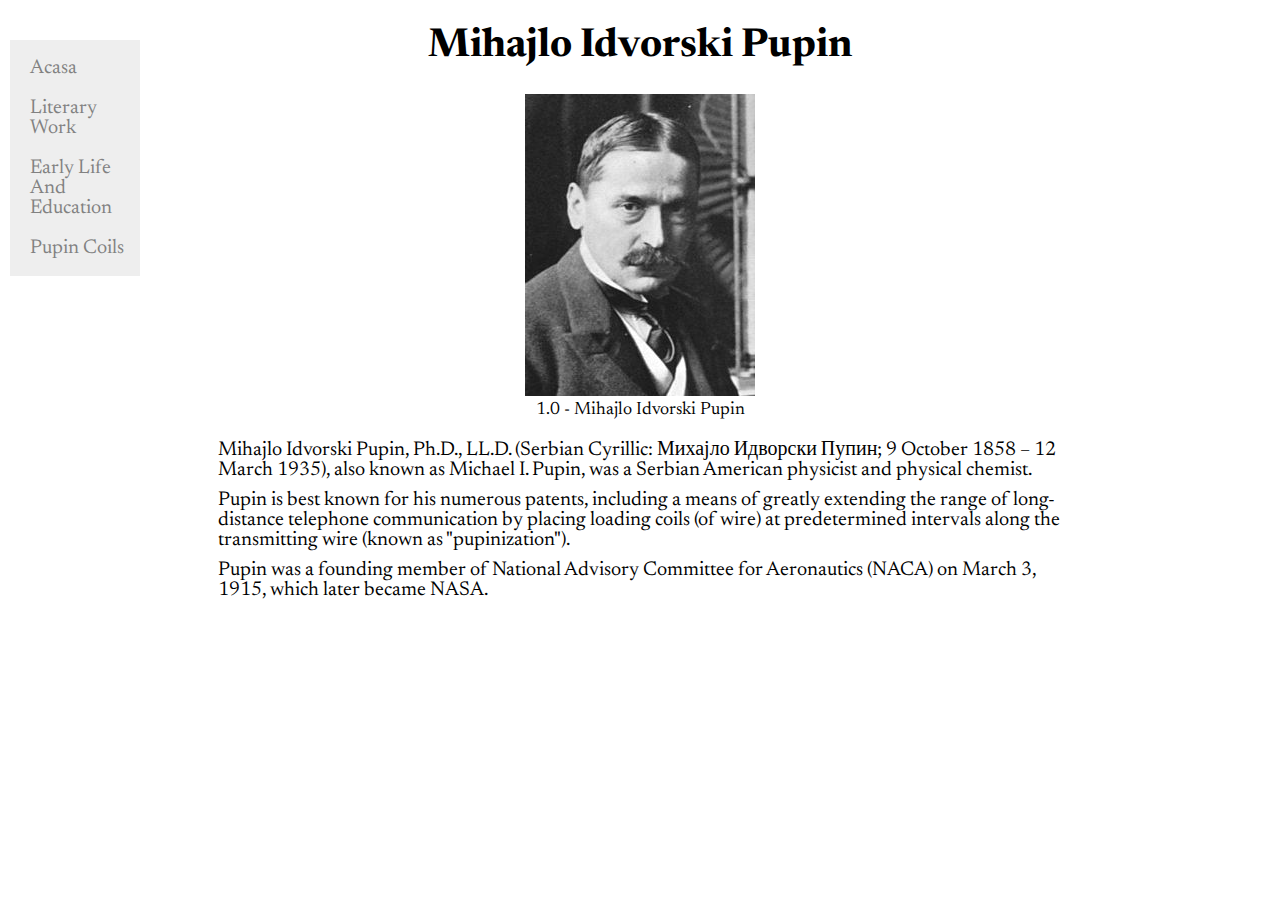
<file: index.html>
<!DOCTYPE html>
<html lang="en">
<head>
    <base href="Assignment_Mini_Site">
    <meta charset="UTF-8">
    <meta name="viewport" content="width=device-width, initial-scale=1.0">
    <link rel="stylesheet" href="./css/main.css">
    <link rel="preconnect" href="https://fonts.gstatic.com">
    <link href="https://fonts.googleapis.com/css2?family=Newsreader&display=swap" rel="stylesheet">
    <title>Mihajlo Idvorski Pupin</title>
</head>
<body>
    <header>
        <ul class="sidenav">
            <li><a href="./index.html">Acasa</a></li>
            <li><a href="./literary-work.html">Literary Work</a></li>
            <li><a href="./early-life-and-education.html">Early Life And Education</a></li>
            <li><a href="./pupin-coils.html">Pupin Coils</a></li>
        </ul>

    </header>
    <div class="main">
        <h1>Mihajlo Idvorski Pupin</h1>
        <figure class="fig">
            <img src="./images/pupin.jpg" alt="Mihajlo Idvorski Pupin">
            <figcaption>1.0 - Mihajlo Idvorski Pupin</figcaption>
        </figure>   
        <p>Mihajlo Idvorski Pupin, Ph.D., LL.D. (Serbian Cyrillic: Михајло Идворски Пупин; 9 October 1858 – 12 March 1935), also known as Michael I. Pupin, was a Serbian American physicist and physical chemist.</p>
        <p>Pupin is best known for his numerous patents, including a means of greatly extending the range of long-distance telephone communication by placing loading coils (of wire) at predetermined intervals along the transmitting wire (known as "pupinization"). </p>
        <p>Pupin was a founding member of National Advisory Committee for Aeronautics (NACA) on March 3, 1915, which later became NASA.</p>
    </div>
</body>
</html>
</file>
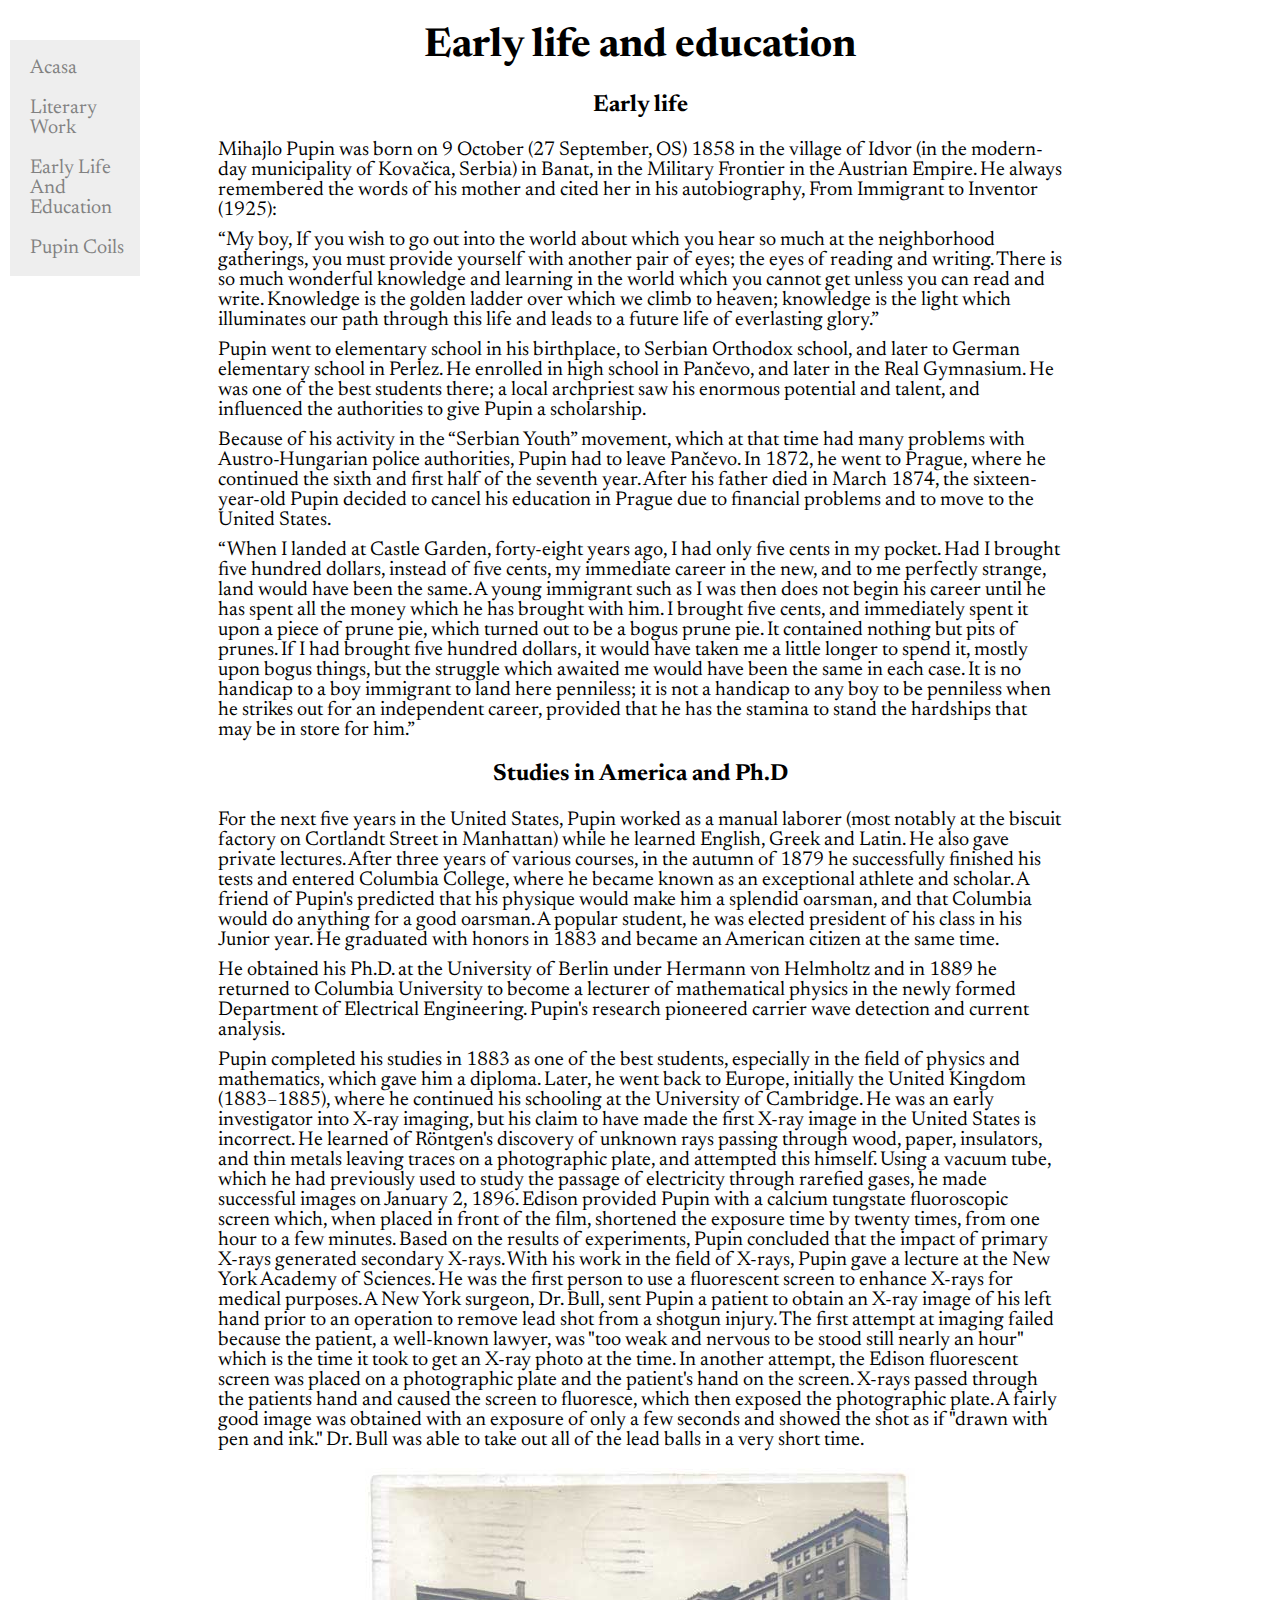
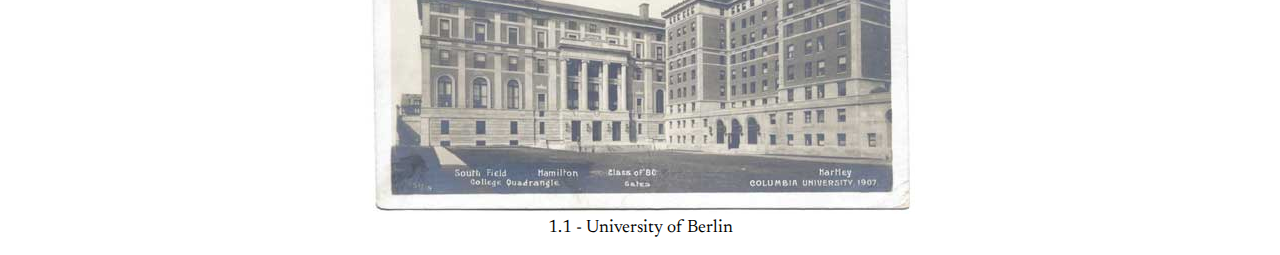
<file: early-life-and-education.html>
<!DOCTYPE html>
<html lang="en">
<head>
    <meta charset="UTF-8">
    <meta name="viewport" content="width=device-width, initial-scale=1.0">
    <link rel="stylesheet" href="./css/main.css">
    <link rel="preconnect" href="https://fonts.gstatic.com">
    <link href="https://fonts.googleapis.com/css2?family=Newsreader&display=swap" rel="stylesheet">
    <title>Early life and education</title>
</head>
<body>
    <header>
        <ul class="sidenav">
            <li><a href="./index.html">Acasa</a></li>
            <li><a href="./literary-work.html">Literary Work</a></li>
            <li><a href="./early-life-and-education.html">Early Life And Education</a></li>
            <li><a href="./pupin-coils.html">Pupin Coils</a></li>
        </ul>

    </header>
    <div class="main">
        <h1>Early life and education</h1>
        <h3>Early life</h3>
        <p>Mihajlo Pupin was born on 9 October (27 September, OS) 1858 in the village of Idvor (in the modern-day municipality of Kovačica, Serbia) in Banat, in the Military Frontier in the Austrian Empire. He always remembered the words of his mother and cited her in his autobiography, From Immigrant to Inventor (1925):</p>
        <p>“My boy, If you wish to go out into the world about which you hear so much at the neighborhood gatherings, you must provide yourself with another pair of eyes; the eyes of reading and writing. There is so much wonderful knowledge and learning in the world which you cannot get unless you can read and write. Knowledge is the golden ladder over which we climb to heaven; knowledge is the light which illuminates our path through this life and leads to a future life of everlasting glory.”</p>
        <p>Pupin went to elementary school in his birthplace, to Serbian Orthodox school, and later to German elementary school in Perlez. He enrolled in high school in Pančevo, and later in the Real Gymnasium. He was one of the best students there; a local archpriest saw his enormous potential and talent, and influenced the authorities to give Pupin a scholarship.</p>
        <p>Because of his activity in the “Serbian Youth” movement, which at that time had many problems with Austro-Hungarian police authorities, Pupin had to leave Pančevo. In 1872, he went to Prague, where he continued the sixth and first half of the seventh year. After his father died in March 1874, the sixteen-year-old Pupin decided to cancel his education in Prague due to financial problems and to move to the United States.</p>
        <p>“When I landed at Castle Garden, forty-eight years ago, I had only five cents in my pocket. Had I brought five hundred dollars, instead of five cents, my immediate career in the new, and to me perfectly strange, land would have been the same. A young immigrant such as I was then does not begin his career until he has spent all the money which he has brought with him. I brought five cents, and immediately spent it upon a piece of prune pie, which turned out to be a bogus prune pie. It contained nothing but pits of prunes. If I had brought five hundred dollars, it would have taken me a little longer to spend it, mostly upon bogus things, but the struggle which awaited me would have been the same in each case. It is no handicap to a boy immigrant to land here penniless; it is not a handicap to any boy to be penniless when he strikes out for an independent career, provided that he has the stamina to stand the hardships that may be in store for him.”</p>
        <h3>Studies in America and Ph.D</h3>
        <p>For the next five years in the United States, Pupin worked as a manual laborer (most notably at the biscuit factory on Cortlandt Street in Manhattan) while he learned English, Greek and Latin. He also gave private lectures. After three years of various courses, in the autumn of 1879 he successfully finished his tests and entered Columbia College, where he became known as an exceptional athlete and scholar. A friend of Pupin's predicted that his physique would make him a splendid oarsman, and that Columbia would do anything for a good oarsman. A popular student, he was elected president of his class in his Junior year. He graduated with honors in 1883 and became an American citizen at the same time.</p>
        <p>He obtained his Ph.D. at the University of Berlin under Hermann von Helmholtz and in 1889 he returned to Columbia University to become a lecturer of mathematical physics in the newly formed Department of Electrical Engineering. Pupin's research pioneered carrier wave detection and current analysis.</p>
        <p>Pupin completed his studies in 1883 as one of the best students, especially in the field of physics and mathematics, which gave him a diploma. Later, he went back to Europe, initially the United Kingdom (1883–1885), where he continued his schooling at the University of Cambridge. He was an early investigator into X-ray imaging, but his claim to have made the first X-ray image in the United States is incorrect. He learned of Röntgen's discovery of unknown rays passing through wood, paper, insulators, and thin metals leaving traces on a photographic plate, and attempted this himself. Using a vacuum tube, which he had previously used to study the passage of electricity through rarefied gases, he made successful images on January 2, 1896. Edison provided Pupin with a calcium tungstate fluoroscopic screen which, when placed in front of the film, shortened the exposure time by twenty times, from one hour to a few minutes. Based on the results of experiments, Pupin concluded that the impact of primary X-rays generated secondary X-rays. With his work in the field of X-rays, Pupin gave a lecture at the New York Academy of Sciences. He was the first person to use a fluorescent screen to enhance X-rays for medical purposes. A New York surgeon, Dr. Bull, sent Pupin a patient to obtain an X-ray image of his left hand prior to an operation to remove lead shot from a shotgun injury. The first attempt at imaging failed because the patient, a well-known lawyer, was "too weak and nervous to be stood still nearly an hour" which is the time it took to get an X-ray photo at the time. In another attempt, the Edison fluorescent screen was placed on a photographic plate and the patient's hand on the screen. X-rays passed through the patients hand and caused the screen to fluoresce, which then exposed the photographic plate. A fairly good image was obtained with an exposure of only a few seconds and showed the shot as if "drawn with pen and ink." Dr. Bull was able to take out all of the lead balls in a very short time.</p>
        <figure class="fig">
            <img src="./images/university.jpg" alt="University of Berlin">
            <figcaption>1.1 - University of Berlin</figcaption>
        </figure> 
    </div>
</body>
</html>
</file>
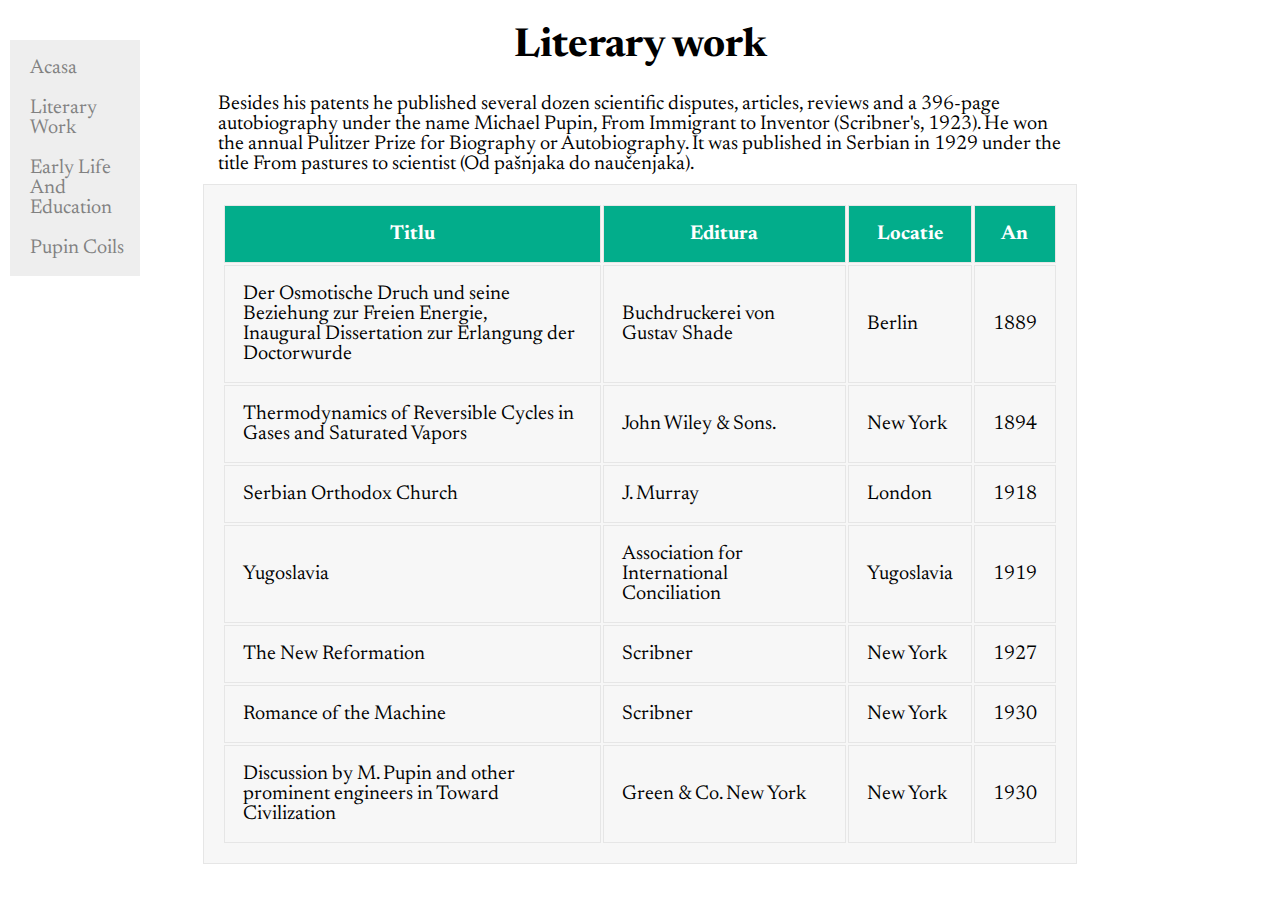
<file: literary-work.html>
<!DOCTYPE html>
<html lang="en">
<head>
    <meta charset="UTF-8">
    <meta name="viewport" content="width=device-width, initial-scale=1.0">
    <link rel="stylesheet" href="./css/main.css">
    <link rel="preconnect" href="https://fonts.gstatic.com">
    <link href="https://fonts.googleapis.com/css2?family=Newsreader&display=swap" rel="stylesheet">
    <title>Literary work</title>
</head>
<body>
    <header>
        <ul class="sidenav">
            <li><a href="./index.html">Acasa</a></li>
            <li><a href="./literary-work.html">Literary Work</a></li>
            <li><a href="./early-life-and-education.html">Early Life And Education</a></li>
            <li><a href="./pupin-coils.html">Pupin Coils</a></li>
        </ul>
    </header>
    <div class="main">
        <h1>Literary work</h1>
        <p>Besides his patents he published several dozen scientific disputes, articles, reviews and a 396-page autobiography under the name Michael Pupin, From Immigrant to Inventor (Scribner's, 1923). He won the annual Pulitzer Prize for Biography or Autobiography. It was published in Serbian in 1929 under the title From pastures to scientist (Od pašnjaka do naučenjaka). </p>
        <div class='liberty-list'>
            <table>
                <tr class="heading">
                  <th>Titlu</th>
                  <th>Editura</th>
                  <th>Locatie</th>
                  <th>An</th>
                </tr>
                <tr class="even">
                  <td>Der Osmotische Druch und seine Beziehung zur Freien Energie,<br> Inaugural Dissertation zur Erlangung der Doctorwurde</td>
                  <td>Buchdruckerei von Gustav Shade</td>
                  <td>Berlin</td>
                  <td>1889</td>
                </tr>
                <tr class="even">
                  <td>Thermodynamics of Reversible Cycles in Gases and Saturated Vapors</td>
                  <td>John Wiley & Sons.</td>
                  <td>New York</td>
                  <td>1894</td>
                </tr>
                <tr class="even">
                  <td>Serbian Orthodox Church</td>
                  <td>J. Murray</td>
                  <td>London</td>
                  <td>1918</td>
                </tr>
                <tr class="even">
                  <td>Yugoslavia</td>
                  <td>Association for International Conciliation</td>
                  <td>Yugoslavia</td>
                  <td>1919</td>
                </tr>
                <tr class="even">
                  <td>The New Reformation</td>
                  <td>Scribner</td>
                  <td>New York</td>
                  <td>1927</td>
                </tr>
                <tr class="even">
                    <td>Romance of the Machine</td>
                    <td>Scribner</td>
                    <td>New York</td>
                    <td>1930</td>
                  </tr>
                  <tr class="even">
                    <td>Discussion by M. Pupin and other prominent engineers in Toward Civilization</td>
                    <td>Green & Co. New York</td>
                    <td>New York</td>
                    <td>1930</td>
                  </tr>
              </table>
        </div>
    </div>
</body>
</html>
</file>
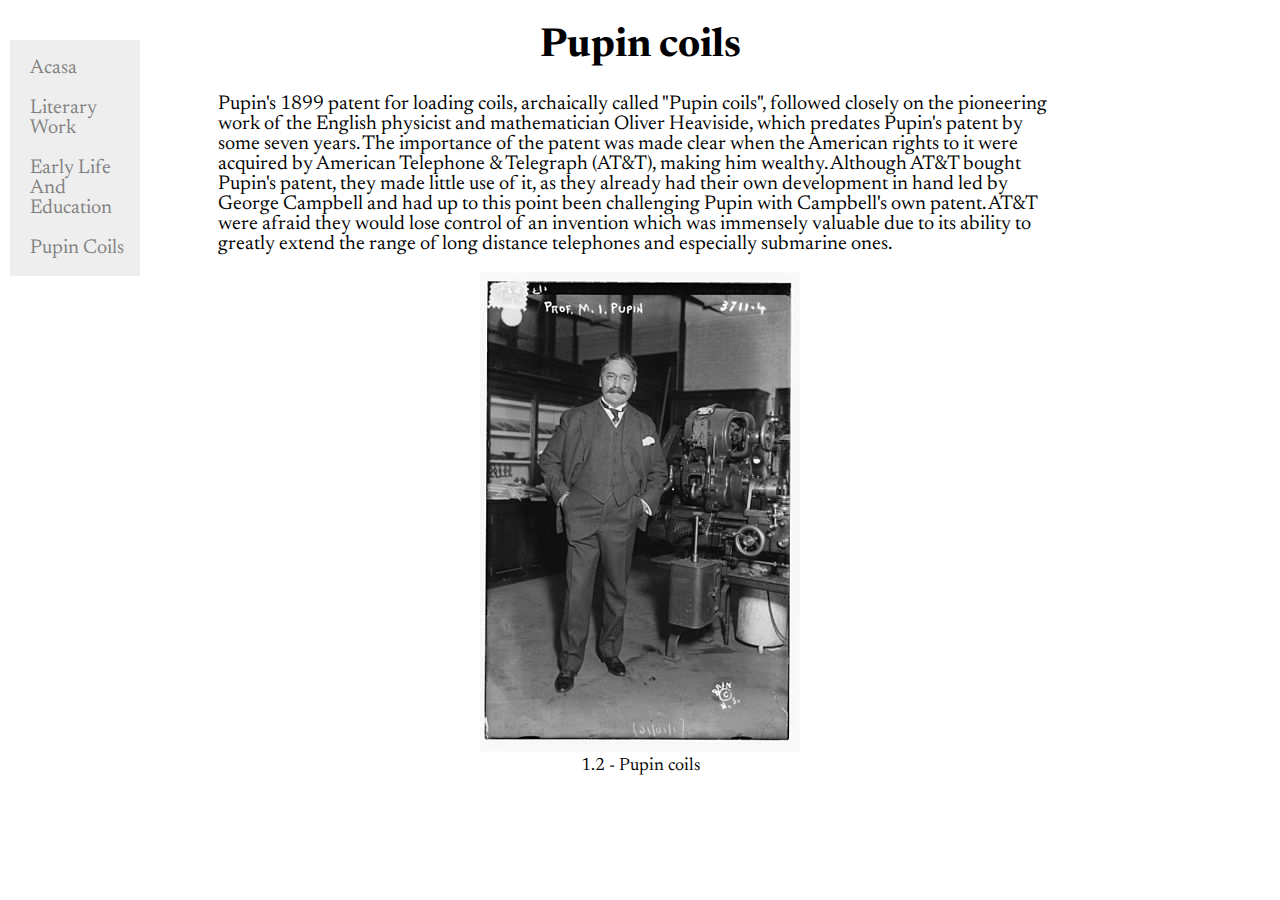
<file: pupin-coils.html>
<!DOCTYPE html>
<html lang="en">
<head>
    <meta charset="UTF-8">
    <meta name="viewport" content="width=device-width, initial-scale=1.0">
    <link rel="stylesheet" href="./css/main.css">
    <link rel="preconnect" href="https://fonts.gstatic.com">
    <link href="https://fonts.googleapis.com/css2?family=Newsreader&display=swap" rel="stylesheet">
    <title>Pupin coils</title>
</head>
<body>
    <header>
        <ul class="sidenav">
            <li><a href="./index.html">Acasa</a></li>
            <li><a href="./literary-work.html">Literary Work</a></li>
            <li><a href="./early-life-and-education.html">Early Life And Education</a></li>
            <li><a href="./pupin-coils.html">Pupin Coils</a></li>
        </ul>
    </header>
    <div class="main">
        <h1>Pupin coils</h1>
        <p>Pupin's 1899 patent for loading coils, archaically called "Pupin coils", followed closely on the pioneering work of the English physicist and mathematician Oliver Heaviside, which predates Pupin's patent by some seven years. The importance of the patent was made clear when the American rights to it were acquired by American Telephone & Telegraph (AT&T), making him wealthy. Although AT&T bought Pupin's patent, they made little use of it, as they already had their own development in hand led by George Campbell and had up to this point been challenging Pupin with Campbell's own patent. AT&T were afraid they would lose control of an invention which was immensely valuable due to its ability to greatly extend the range of long distance telephones and especially submarine ones.</p>
        <figure class="fig">
            <img src="./images/pupin-1916.jpg" alt="Pupin coils">
            <figcaption>1.2 - Pupin coils</figcaption>
        </figure>
    </div>
</body>
</html>
</file>
<file: css/main.css>
body{
    font-family: 'Newsreader', serif;
    font-size: 20px;
    font-weight: 400;
}



.sidenav {
    width: 130px;
    position: fixed;
    z-index: 1;
    top: 20px;
    left: 10px;
    background: #eee;
    overflow-x: hidden;
    padding: 8px 0;
}

.sidenav a {
    padding: 10px 12px 10px 20px;
    text-decoration: none;
    font-size: 20px;
    color: #818181;
    display: block;
}

.sidenav a:hover {
    color: #064579;
}
  
.main {
    margin-left: 140px;
    padding: 0px 10px;
}

h1, h3{
    text-align: center;
}

.fig{
    text-align: center;
}
.fig, figcaption{
    font-size: 18px;
}

.main, p{
    margin: 10px 100px;
}

.list-title{
    padding: 0;
    margin: 20px 40px;
    font-weight: bold;
}


.liberty-list, .heading{
    border-collapse: collapse;
    width: 80%;
    margin: 0 auto;
    background-color: #02AD8B;
}

.liberty-list, th, td {
    padding: 18px;
    border: solid 1px #e6e6e6;
}

.liberty-list, .even {
    background-color: #F7F7F7;
}

.heading, th {
    color: white;
    
}
</file>
